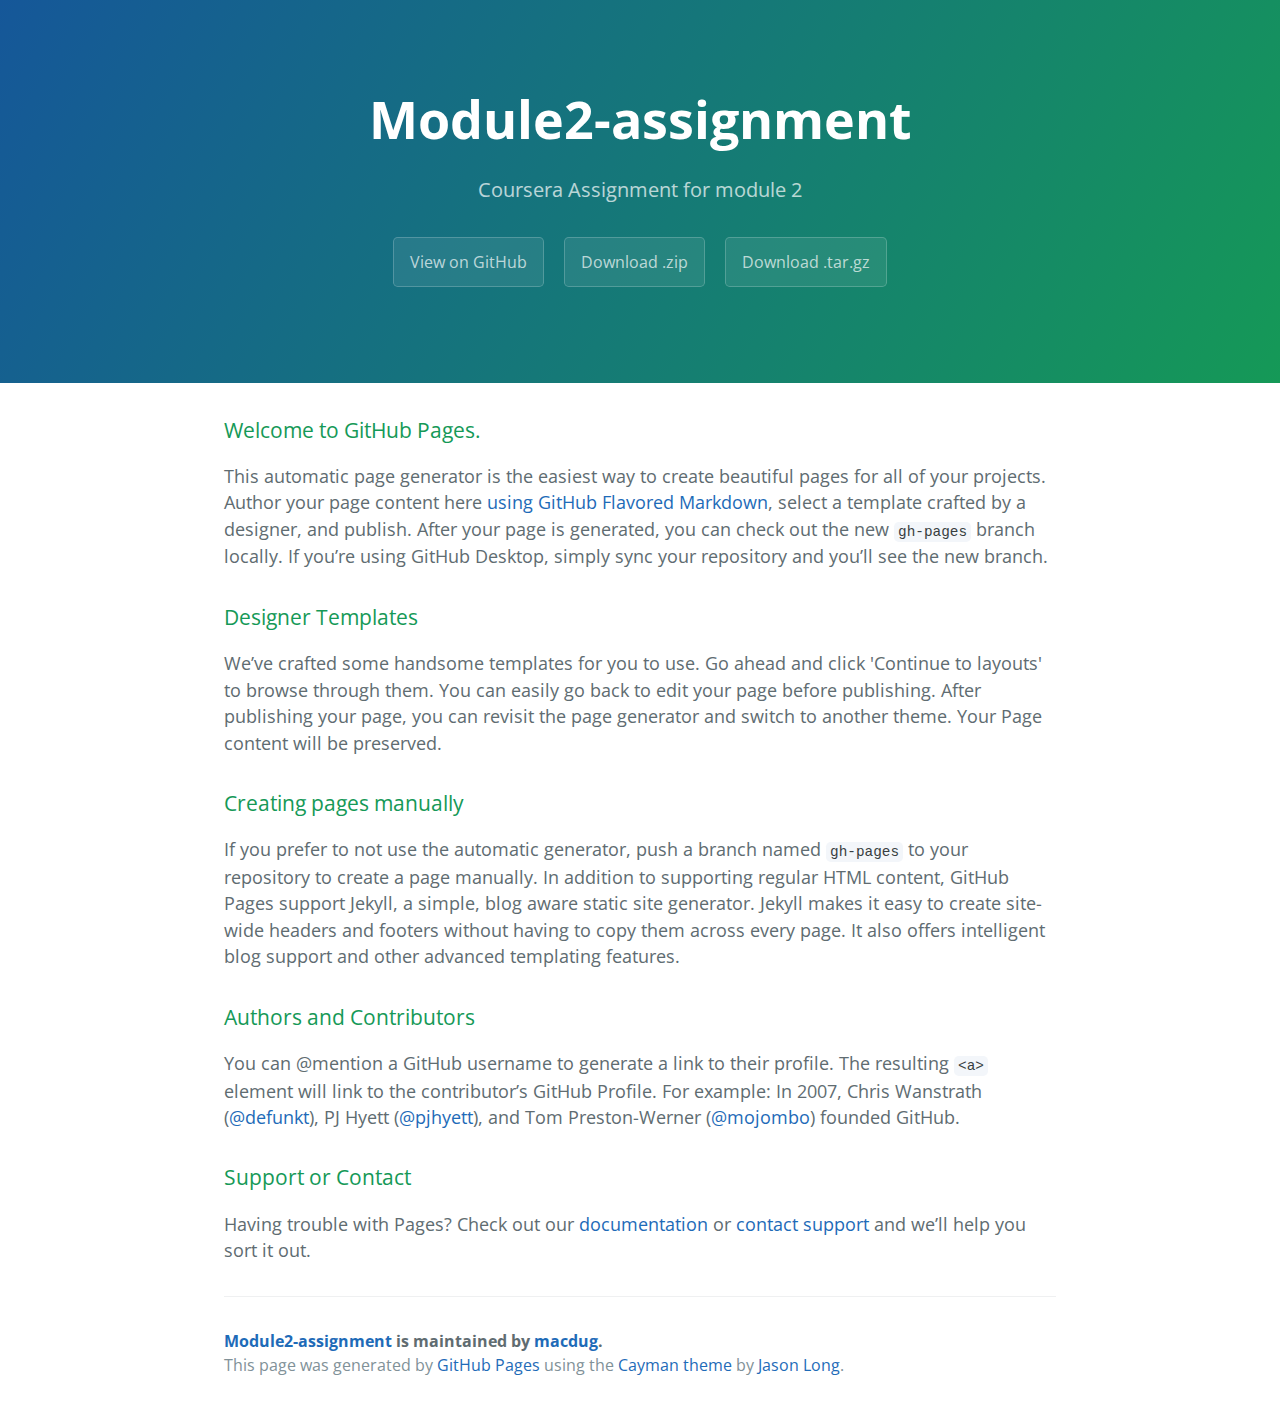
<file: index.html>
<!DOCTYPE html>
<html lang="en-us">
  <head>
    <meta charset="UTF-8">
    <title>Module2-assignment by macdug</title>
    <meta name="viewport" content="width=device-width, initial-scale=1">
    <link rel="stylesheet" type="text/css" href="stylesheets/normalize.css" media="screen">
    <link href='https://fonts.googleapis.com/css?family=Open+Sans:400,700' rel='stylesheet' type='text/css'>
    <link rel="stylesheet" type="text/css" href="stylesheets/stylesheet.css" media="screen">
    <link rel="stylesheet" type="text/css" href="stylesheets/github-light.css" media="screen">
  </head>
  <body>
    <section class="page-header">
      <h1 class="project-name">Module2-assignment</h1>
      <h2 class="project-tagline">Coursera Assignment for module 2</h2>
      <a href="https://github.com/macdug/module2-assignment" class="btn">View on GitHub</a>
      <a href="https://github.com/macdug/module2-assignment/zipball/master" class="btn">Download .zip</a>
      <a href="https://github.com/macdug/module2-assignment/tarball/master" class="btn">Download .tar.gz</a>
    </section>

    <section class="main-content">
      <h3>
<a id="welcome-to-github-pages" class="anchor" href="#welcome-to-github-pages" aria-hidden="true"><span aria-hidden="true" class="octicon octicon-link"></span></a>Welcome to GitHub Pages.</h3>

<p>This automatic page generator is the easiest way to create beautiful pages for all of your projects. Author your page content here <a href="https://guides.github.com/features/mastering-markdown/">using GitHub Flavored Markdown</a>, select a template crafted by a designer, and publish. After your page is generated, you can check out the new <code>gh-pages</code> branch locally. If you’re using GitHub Desktop, simply sync your repository and you’ll see the new branch.</p>

<h3>
<a id="designer-templates" class="anchor" href="#designer-templates" aria-hidden="true"><span aria-hidden="true" class="octicon octicon-link"></span></a>Designer Templates</h3>

<p>We’ve crafted some handsome templates for you to use. Go ahead and click 'Continue to layouts' to browse through them. You can easily go back to edit your page before publishing. After publishing your page, you can revisit the page generator and switch to another theme. Your Page content will be preserved.</p>

<h3>
<a id="creating-pages-manually" class="anchor" href="#creating-pages-manually" aria-hidden="true"><span aria-hidden="true" class="octicon octicon-link"></span></a>Creating pages manually</h3>

<p>If you prefer to not use the automatic generator, push a branch named <code>gh-pages</code> to your repository to create a page manually. In addition to supporting regular HTML content, GitHub Pages support Jekyll, a simple, blog aware static site generator. Jekyll makes it easy to create site-wide headers and footers without having to copy them across every page. It also offers intelligent blog support and other advanced templating features.</p>

<h3>
<a id="authors-and-contributors" class="anchor" href="#authors-and-contributors" aria-hidden="true"><span aria-hidden="true" class="octicon octicon-link"></span></a>Authors and Contributors</h3>

<p>You can @mention a GitHub username to generate a link to their profile. The resulting <code>&lt;a&gt;</code> element will link to the contributor’s GitHub Profile. For example: In 2007, Chris Wanstrath (<a href="https://github.com/defunkt" class="user-mention">@defunkt</a>), PJ Hyett (<a href="https://github.com/pjhyett" class="user-mention">@pjhyett</a>), and Tom Preston-Werner (<a href="https://github.com/mojombo" class="user-mention">@mojombo</a>) founded GitHub.</p>

<h3>
<a id="support-or-contact" class="anchor" href="#support-or-contact" aria-hidden="true"><span aria-hidden="true" class="octicon octicon-link"></span></a>Support or Contact</h3>

<p>Having trouble with Pages? Check out our <a href="https://help.github.com/pages">documentation</a> or <a href="https://github.com/contact">contact support</a> and we’ll help you sort it out.</p>

      <footer class="site-footer">
        <span class="site-footer-owner"><a href="https://github.com/macdug/module2-assignment">Module2-assignment</a> is maintained by <a href="https://github.com/macdug">macdug</a>.</span>

        <span class="site-footer-credits">This page was generated by <a href="https://pages.github.com">GitHub Pages</a> using the <a href="https://github.com/jasonlong/cayman-theme">Cayman theme</a> by <a href="https://twitter.com/jasonlong">Jason Long</a>.</span>
      </footer>

    </section>

  
  </body>
</html>
</file>
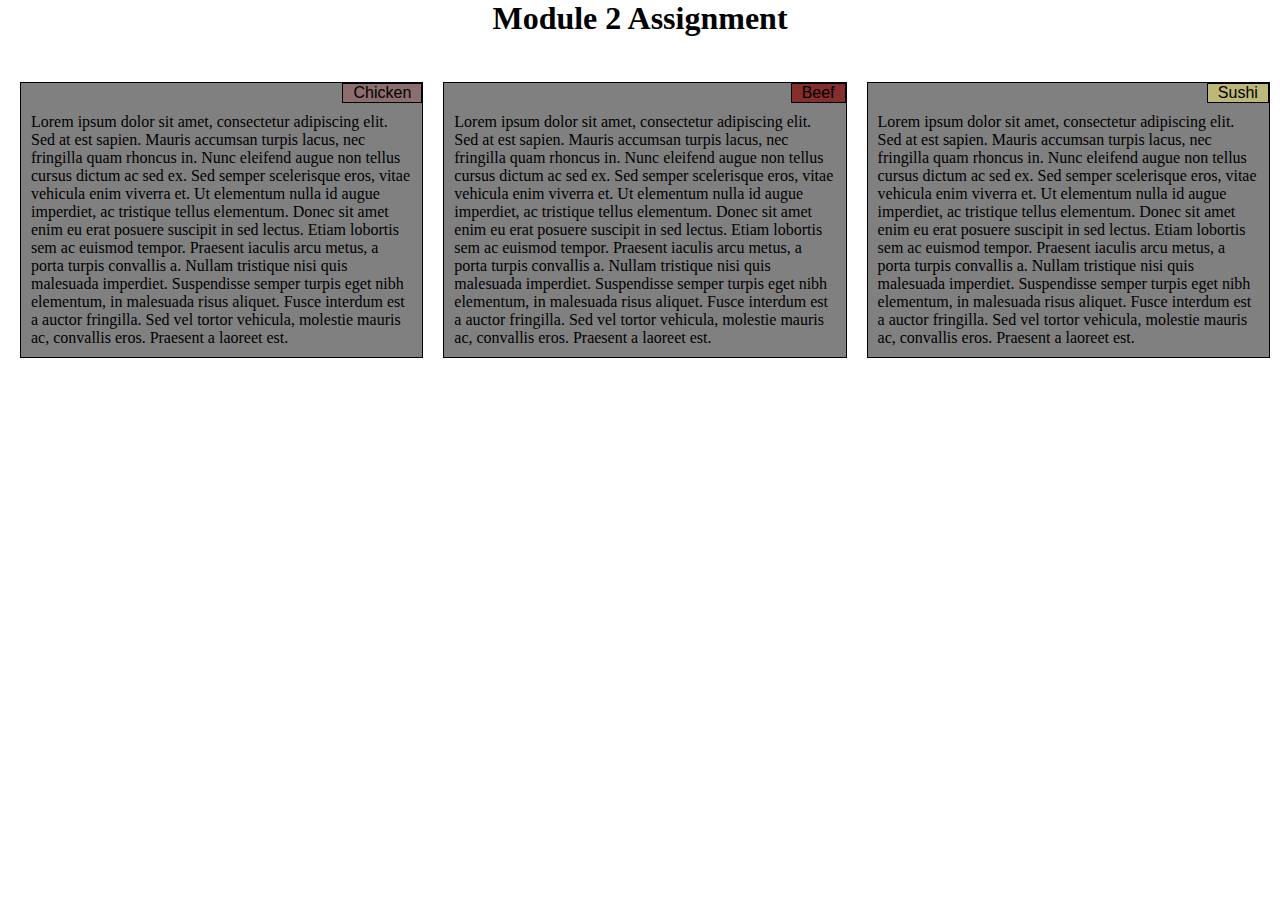
<file: site/index.html>
<!DOCTYPE html>
<html>
<head>
<meta charset="utf-8">
<meta name="viewport" content="width=device-width, initial-scale=1">

<title>Week 2 Coding Assignment</title>
<link rel="stylesheet" type="text/css" href="css/style.css">

</head>
<body>
<h1>Module 2 Assignment</h1>

<div class="row">
  <div class="col-lg-4 col-md-6  col-sm-12">
  <div class="content">
  	<p class="menu1">Chicken</p>
    <section>Lorem ipsum dolor sit amet, consectetur adipiscing elit. Sed at est sapien. Mauris accumsan turpis lacus, nec fringilla quam rhoncus in. Nunc eleifend augue non tellus cursus dictum ac sed ex. Sed semper scelerisque eros, vitae vehicula enim viverra et. Ut elementum nulla id augue imperdiet, ac tristique tellus elementum. Donec sit amet enim eu erat posuere suscipit in sed lectus. Etiam lobortis sem ac euismod tempor. Praesent iaculis arcu metus, a porta turpis convallis a. Nullam tristique nisi quis malesuada imperdiet. Suspendisse semper turpis eget nibh elementum, in malesuada risus aliquet. Fusce interdum est a auctor fringilla. Sed vel tortor vehicula, molestie mauris ac, convallis eros. Praesent a laoreet est.</section>
    </div>
 </div>
  <div class="col-lg-4 col-md-6  col-sm-12">
    <div class="content">
  	<p class="menu2">Beef   </p>
  	<section>Lorem ipsum dolor sit amet, consectetur adipiscing elit. Sed at est sapien. Mauris accumsan turpis lacus, nec fringilla quam rhoncus in. Nunc eleifend augue non tellus cursus dictum ac sed ex. Sed semper scelerisque eros, vitae vehicula enim viverra et. Ut elementum nulla id augue imperdiet, ac tristique tellus elementum. Donec sit amet enim eu erat posuere suscipit in sed lectus. Etiam lobortis sem ac euismod tempor. Praesent iaculis arcu metus, a porta turpis convallis a. Nullam tristique nisi quis malesuada imperdiet. Suspendisse semper turpis eget nibh elementum, in malesuada risus aliquet. Fusce interdum est a auctor fringilla. Sed vel tortor vehicula, molestie mauris ac, convallis eros. Praesent a laoreet est.</section>
    </div>
 </div>

  <div class="col-lg-4 col-md-12 col-sm-12">
    <div class="content">
  <p class="menu3">Sushi  </p>
<section>Lorem ipsum dolor sit amet, consectetur adipiscing elit. Sed at est sapien. Mauris accumsan turpis lacus, nec fringilla quam rhoncus in. Nunc eleifend augue non tellus cursus dictum ac sed ex. Sed semper scelerisque eros, vitae vehicula enim viverra et. Ut elementum nulla id augue imperdiet, ac tristique tellus elementum. Donec sit amet enim eu erat posuere suscipit in sed lectus. Etiam lobortis sem ac euismod tempor. Praesent iaculis arcu metus, a porta turpis convallis a. Nullam tristique nisi quis malesuada imperdiet. Suspendisse semper turpis eget nibh elementum, in malesuada risus aliquet. Fusce interdum est a auctor fringilla. Sed vel tortor vehicula, molestie mauris ac, convallis eros. Praesent a laoreet est.</section>
    </div>
 </div>
 
</div>

</body>
</html>
</file>
<file: stylesheets/stylesheet.css>
* {
  box-sizing: border-box; }

body {
  padding: 0;
  margin: 0;
  font-family: "Open Sans", "Helvetica Neue", Helvetica, Arial, sans-serif;
  font-size: 16px;
  line-height: 1.5;
  color: #606c71; }

a {
  color: #1e6bb8;
  text-decoration: none; }
  a:hover {
    text-decoration: underline; }

.btn {
  display: inline-block;
  margin-bottom: 1rem;
  color: rgba(255, 255, 255, 0.7);
  background-color: rgba(255, 255, 255, 0.08);
  border-color: rgba(255, 255, 255, 0.2);
  border-style: solid;
  border-width: 1px;
  border-radius: 0.3rem;
  transition: color 0.2s, background-color 0.2s, border-color 0.2s; }
  .btn + .btn {
    margin-left: 1rem; }

.btn:hover {
  color: rgba(255, 255, 255, 0.8);
  text-decoration: none;
  background-color: rgba(255, 255, 255, 0.2);
  border-color: rgba(255, 255, 255, 0.3); }

@media screen and (min-width: 64em) {
  .btn {
    padding: 0.75rem 1rem; } }

@media screen and (min-width: 42em) and (max-width: 64em) {
  .btn {
    padding: 0.6rem 0.9rem;
    font-size: 0.9rem; } }

@media screen and (max-width: 42em) {
  .btn {
    display: block;
    width: 100%;
    padding: 0.75rem;
    font-size: 0.9rem; }
    .btn + .btn {
      margin-top: 1rem;
      margin-left: 0; } }

.page-header {
  color: #fff;
  text-align: center;
  background-color: #159957;
  background-image: linear-gradient(120deg, #155799, #159957); }

@media screen and (min-width: 64em) {
  .page-header {
    padding: 5rem 6rem; } }

@media screen and (min-width: 42em) and (max-width: 64em) {
  .page-header {
    padding: 3rem 4rem; } }

@media screen and (max-width: 42em) {
  .page-header {
    padding: 2rem 1rem; } }

.project-name {
  margin-top: 0;
  margin-bottom: 0.1rem; }

@media screen and (min-width: 64em) {
  .project-name {
    font-size: 3.25rem; } }

@media screen and (min-width: 42em) and (max-width: 64em) {
  .project-name {
    font-size: 2.25rem; } }

@media screen and (max-width: 42em) {
  .project-name {
    font-size: 1.75rem; } }

.project-tagline {
  margin-bottom: 2rem;
  font-weight: normal;
  opacity: 0.7; }

@media screen and (min-width: 64em) {
  .project-tagline {
    font-size: 1.25rem; } }

@media screen and (min-width: 42em) and (max-width: 64em) {
  .project-tagline {
    font-size: 1.15rem; } }

@media screen and (max-width: 42em) {
  .project-tagline {
    font-size: 1rem; } }

.main-content :first-child {
  margin-top: 0; }
.main-content img {
  max-width: 100%; }
.main-content h1, .main-content h2, .main-content h3, .main-content h4, .main-content h5, .main-content h6 {
  margin-top: 2rem;
  margin-bottom: 1rem;
  font-weight: normal;
  color: #159957; }
.main-content p {
  margin-bottom: 1em; }
.main-content code {
  padding: 2px 4px;
  font-family: Consolas, "Liberation Mono", Menlo, Courier, monospace;
  font-size: 0.9rem;
  color: #383e41;
  background-color: #f3f6fa;
  border-radius: 0.3rem; }
.main-content pre {
  padding: 0.8rem;
  margin-top: 0;
  margin-bottom: 1rem;
  font: 1rem Consolas, "Liberation Mono", Menlo, Courier, monospace;
  color: #567482;
  word-wrap: normal;
  background-color: #f3f6fa;
  border: solid 1px #dce6f0;
  border-radius: 0.3rem; }
  .main-content pre > code {
    padding: 0;
    margin: 0;
    font-size: 0.9rem;
    color: #567482;
    word-break: normal;
    white-space: pre;
    background: transparent;
    border: 0; }
.main-content .highlight {
  margin-bottom: 1rem; }
  .main-content .highlight pre {
    margin-bottom: 0;
    word-break: normal; }
.main-content .highlight pre, .main-content pre {
  padding: 0.8rem;
  overflow: auto;
  font-size: 0.9rem;
  line-height: 1.45;
  border-radius: 0.3rem; }
.main-content pre code, .main-content pre tt {
  display: inline;
  max-width: initial;
  padding: 0;
  margin: 0;
  overflow: initial;
  line-height: inherit;
  word-wrap: normal;
  background-color: transparent;
  border: 0; }
  .main-content pre code:before, .main-content pre code:after, .main-content pre tt:before, .main-content pre tt:after {
    content: normal; }
.main-content ul, .main-content ol {
  margin-top: 0; }
.main-content blockquote {
  padding: 0 1rem;
  margin-left: 0;
  color: #819198;
  border-left: 0.3rem solid #dce6f0; }
  .main-content blockquote > :first-child {
    margin-top: 0; }
  .main-content blockquote > :last-child {
    margin-bottom: 0; }
.main-content table {
  display: block;
  width: 100%;
  overflow: auto;
  word-break: normal;
  word-break: keep-all; }
  .main-content table th {
    font-weight: bold; }
  .main-content table th, .main-content table td {
    padding: 0.5rem 1rem;
    border: 1px solid #e9ebec; }
.main-content dl {
  padding: 0; }
  .main-content dl dt {
    padding: 0;
    margin-top: 1rem;
    font-size: 1rem;
    font-weight: bold; }
  .main-content dl dd {
    padding: 0;
    margin-bottom: 1rem; }
.main-content hr {
  height: 2px;
  padding: 0;
  margin: 1rem 0;
  background-color: #eff0f1;
  border: 0; }

@media screen and (min-width: 64em) {
  .main-content {
    max-width: 64rem;
    padding: 2rem 6rem;
    margin: 0 auto;
    font-size: 1.1rem; } }

@media screen and (min-width: 42em) and (max-width: 64em) {
  .main-content {
    padding: 2rem 4rem;
    font-size: 1.1rem; } }

@media screen and (max-width: 42em) {
  .main-content {
    padding: 2rem 1rem;
    font-size: 1rem; } }

.site-footer {
  padding-top: 2rem;
  margin-top: 2rem;
  border-top: solid 1px #eff0f1; }

.site-footer-owner {
  display: block;
  font-weight: bold; }

.site-footer-credits {
  color: #819198; }

@media screen and (min-width: 64em) {
  .site-footer {
    font-size: 1rem; } }

@media screen and (min-width: 42em) and (max-width: 64em) {
  .site-footer {
    font-size: 1rem; } }

@media screen and (max-width: 42em) {
  .site-footer {
    font-size: 0.9rem; } }
</file>
<file: stylesheets/github-light.css>
/*
The MIT License (MIT)

Copyright (c) 2016 GitHub, Inc.

Permission is hereby granted, free of charge, to any person obtaining a copy
of this software and associated documentation files (the "Software"), to deal
in the Software without restriction, including without limitation the rights
to use, copy, modify, merge, publish, distribute, sublicense, and/or sell
copies of the Software, and to permit persons to whom the Software is
furnished to do so, subject to the following conditions:

The above copyright notice and this permission notice shall be included in all
copies or substantial portions of the Software.

THE SOFTWARE IS PROVIDED "AS IS", WITHOUT WARRANTY OF ANY KIND, EXPRESS OR
IMPLIED, INCLUDING BUT NOT LIMITED TO THE WARRANTIES OF MERCHANTABILITY,
FITNESS FOR A PARTICULAR PURPOSE AND NONINFRINGEMENT. IN NO EVENT SHALL THE
AUTHORS OR COPYRIGHT HOLDERS BE LIABLE FOR ANY CLAIM, DAMAGES OR OTHER
LIABILITY, WHETHER IN AN ACTION OF CONTRACT, TORT OR OTHERWISE, ARISING FROM,
OUT OF OR IN CONNECTION WITH THE SOFTWARE OR THE USE OR OTHER DEALINGS IN THE
SOFTWARE.

*/

.pl-c /* comment */ {
  color: #969896;
}

.pl-c1 /* constant, variable.other.constant, support, meta.property-name, support.constant, support.variable, meta.module-reference, markup.raw, meta.diff.header */,
.pl-s .pl-v /* string variable */ {
  color: #0086b3;
}

.pl-e /* entity */,
.pl-en /* entity.name */ {
  color: #795da3;
}

.pl-smi /* variable.parameter.function, storage.modifier.package, storage.modifier.import, storage.type.java, variable.other */,
.pl-s .pl-s1 /* string source */ {
  color: #333;
}

.pl-ent /* entity.name.tag */ {
  color: #63a35c;
}

.pl-k /* keyword, storage, storage.type */ {
  color: #a71d5d;
}

.pl-s /* string */,
.pl-pds /* punctuation.definition.string, string.regexp.character-class */,
.pl-s .pl-pse .pl-s1 /* string punctuation.section.embedded source */,
.pl-sr /* string.regexp */,
.pl-sr .pl-cce /* string.regexp constant.character.escape */,
.pl-sr .pl-sre /* string.regexp source.ruby.embedded */,
.pl-sr .pl-sra /* string.regexp string.regexp.arbitrary-repitition */ {
  color: #183691;
}

.pl-v /* variable */ {
  color: #ed6a43;
}

.pl-id /* invalid.deprecated */ {
  color: #b52a1d;
}

.pl-ii /* invalid.illegal */ {
  color: #f8f8f8;
  background-color: #b52a1d;
}

.pl-sr .pl-cce /* string.regexp constant.character.escape */ {
  font-weight: bold;
  color: #63a35c;
}

.pl-ml /* markup.list */ {
  color: #693a17;
}

.pl-mh /* markup.heading */,
.pl-mh .pl-en /* markup.heading entity.name */,
.pl-ms /* meta.separator */ {
  font-weight: bold;
  color: #1d3e81;
}

.pl-mq /* markup.quote */ {
  color: #008080;
}

.pl-mi /* markup.italic */ {
  font-style: italic;
  color: #333;
}

.pl-mb /* markup.bold */ {
  font-weight: bold;
  color: #333;
}

.pl-md /* markup.deleted, meta.diff.header.from-file */ {
  color: #bd2c00;
  background-color: #ffecec;
}

.pl-mi1 /* markup.inserted, meta.diff.header.to-file */ {
  color: #55a532;
  background-color: #eaffea;
}

.pl-mdr /* meta.diff.range */ {
  font-weight: bold;
  color: #795da3;
}

.pl-mo /* meta.output */ {
  color: #1d3e81;
}
</file>
<file: site/css/style.css>
* {
  box-sizing: border-box;
  margin: 0;
  padding: 0;

}

h1 {
  margin-bottom: 15px;
  text-align: center;
}
.content{
	background-color: grey;
	border: 1px solid black;
	margin : 10px;
	
	
}
section{
	clear: both;
	padding : 10px;
	

}
@media (min-width : 992px){
	 .col-lg-1, .col-lg-2, .col-lg-3, .col-lg-4, .col-lg-5, .col-lg-6, .col-lg-7, .col-lg-8, .col-lg-9, .col-lg-10, .col-lg-11, .col-lg-12 
	 { 
	 
	float: left;
  
	
}

  .col-lg-1 {
    width: 8.33%;
  }
  .col-lg-2 {
    width: 16.66%;
  }
  .col-lg-3 {
    width: 25%;
  }
  .col-lg-4 {
    width: 33.33%;
  }
  .col-lg-5 {
    width: 41.66%;
  }
  .col-lg-6 {
    width: 50%;
  }
  .col-lg-7 {
    width: 58.33%;
  }
  .col-lg-8 {
    width: 66.66%;
  }
  .col-lg-9 {
    width: 74.99%;
  }
  .col-lg-10 {
    width: 83.33%;
  }
  .col-lg-11 {
    width: 91.66%;
  }
  .col-lg-12 {
    width: 100%;
  }
}

@media (min-width: 768px ) and (max-width: 991px ){
	.col-md-1, .col-md-2, .col-md-3, .col-md-4, .col-md-5, .col-md-6, .col-md-7, .col-md-8, .col-md-9, .col-md-10, .col-md-11, .col-md-12{

   	
   		float:left;
    

}
.col-md-1 {
    width: 8.33%;
  }
  .col-md-2 {
    width: 16.66%;
  }
  .col-md-3 {
    width: 25%;
  }
  .col-md-4 {
    width: 33.33%;
  }
  .col-md-5 {
    width: 41.66%;
  }
  .col-md-6 {
    width: 50%;
  }
  .col-md-7 {
    width: 58.33%;
  }
  .col-md-8 {
    width: 66.66%;
  }
  .col-md-9 {
    width: 74.99%;
  }
  .col-md-10 {
    width: 83.33%;
  }
  .col-md-11 {
    width: 91.66%;
  }
  .col-md-12 {
    width: 100%;
  }
}
@media(max-width: 767px){
	.col-sm-1, .col-sm-2, .col-sm-3, .col-sm-4, .col-sm-5, .col-sm-6, .col-sm-7, .col-sm-8, .col-sm-9, .col-sm-10, .col-sm-11, .col-sm-12{

		
	
		float: left;
}

  .col-sm-1 {
    width: 8.33%;
  }
  .col-sm-2 {
    width: 16.66%;
  }
  .col-sm-3 {
    width: 25%;
  }
  .col-sm-4 {
    width: 33.33%;
  }
  .col-sm-5 {
    width: 41.66%;
  }
  .col-sm-6 {
    width: 50%;
  }
  .col-sm-7 {
    width: 58.33%;
  }
  .col-sm-8 {
    width: 66.66%;
  }
  .col-sm-9 {
    width: 74.99%;
  }
  .col-sm-10 {
    width: 83.33%;
  }
  .col-sm-11 {
    width: 91.66%;
  }
  .col-sm-12 {
    width: 100%;
  }
}


 .row  {
  
  position: relative;
  top: 20px;
  margin-bottom: 10px;
  margin-left: 10px;
}

.menu1 {
  border: 1px solid black;
  background-color: #8c6e6e;
  float :right;
  font-family: Helvetica;
  padding-left : 10px;
  padding-right: 10px;

}
.menu2 {
  border: 1px solid black;
  background-color: #862e2e;
  float :right;
  font-family: Helvetica;
  padding-left : 10px;
  padding-right: 10px;

}
.menu3 {
  border: 1px solid black;
  background-color: #bdb778;
  float :right;
  font-family: Helvetica;
  padding-left : 10px;
  padding-right: 10px; 

}
</file>
